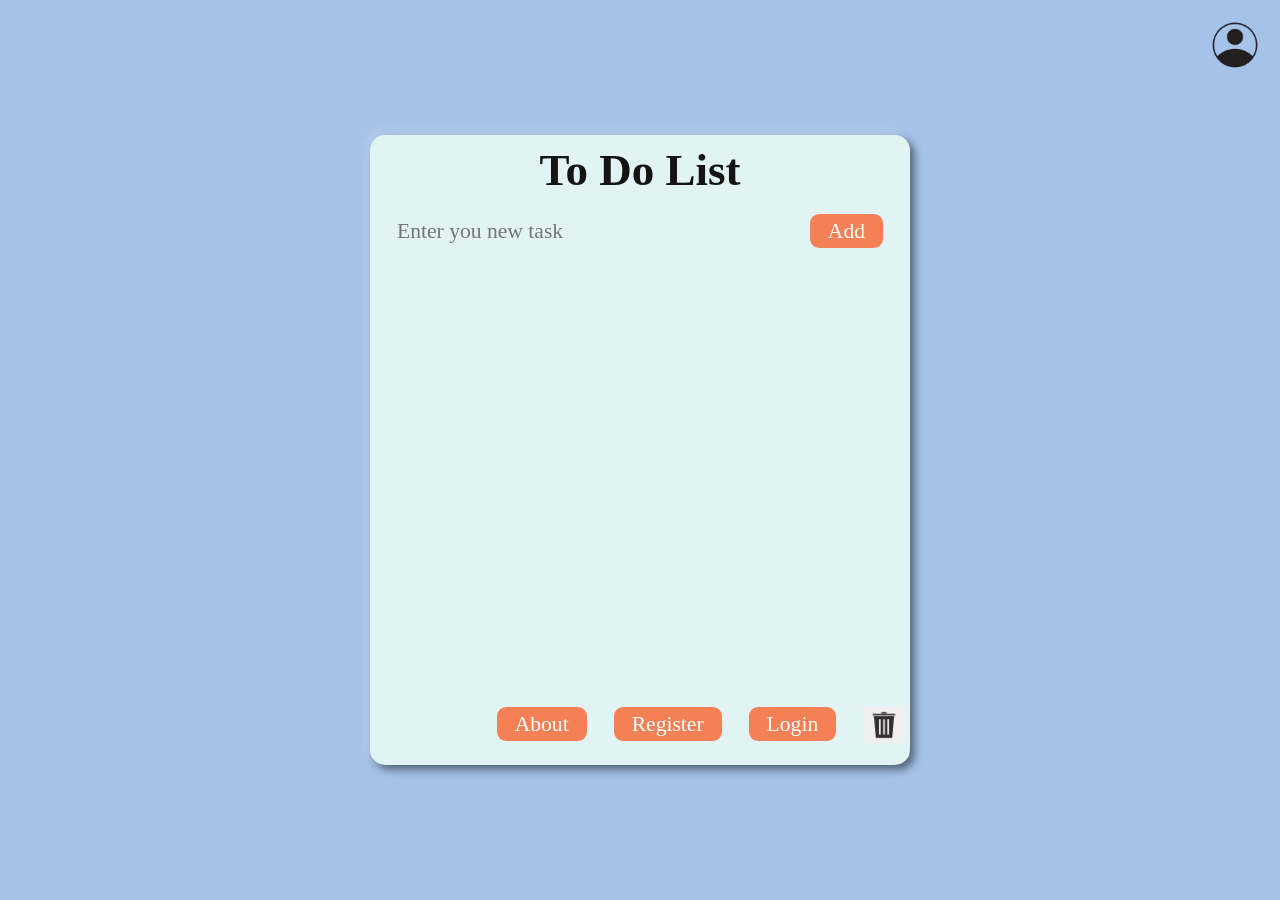
<file: to_do_list_frontend/index.html>
<!doctype html>
<html lang="en">
  <head>
    <meta charset="UTF-8" />
    <meta name="viewport" content="width=device-width, initial-scale=1.0" />
    <title>To Do List</title>
    <link rel="stylesheet" href="src/css/main.css" />
    <link rel="icon" href="src/icons/site_logo.png" />
  </head>
  <body>
    <a href="src/pages/account.html">
      <div class="account_section">
        <div class="user_icon_holder">
          <img src="src/icons/user_icon.png" id="user_icon" />
        </div>
      </div>
    </a>
    <div class="to_do_app">
      <div class="heading_container">
        <h1 id="heading">To Do List</h1>
      </div>

      <div class="toolbar">
        <input id="task_feild" type="input" placeholder="Enter you new task" />
        <button id="add_task">Add</button>
      </div>

      <div class="task_list"></div>

      <div class="extra_tools">
        <a href="src/pages/about.html">
          <button id="about_button">About</button>
        </a>
        <a href="src/pages/register_user.html">
          <button id="register_user">Register</button>
        </a>

        <a href="src/pages/login_user.html">
          <button id="login_user">Login</button>
        </a>

        <button id="delete_tasks">
          <img id="dustbin_icon" src="src/icons/dustbin.png" alt="del" />
        </button>
      </div>
    </div>
    <script src="src/javascript/app.js" type="module"></script>
  </body>
</html>
</file>
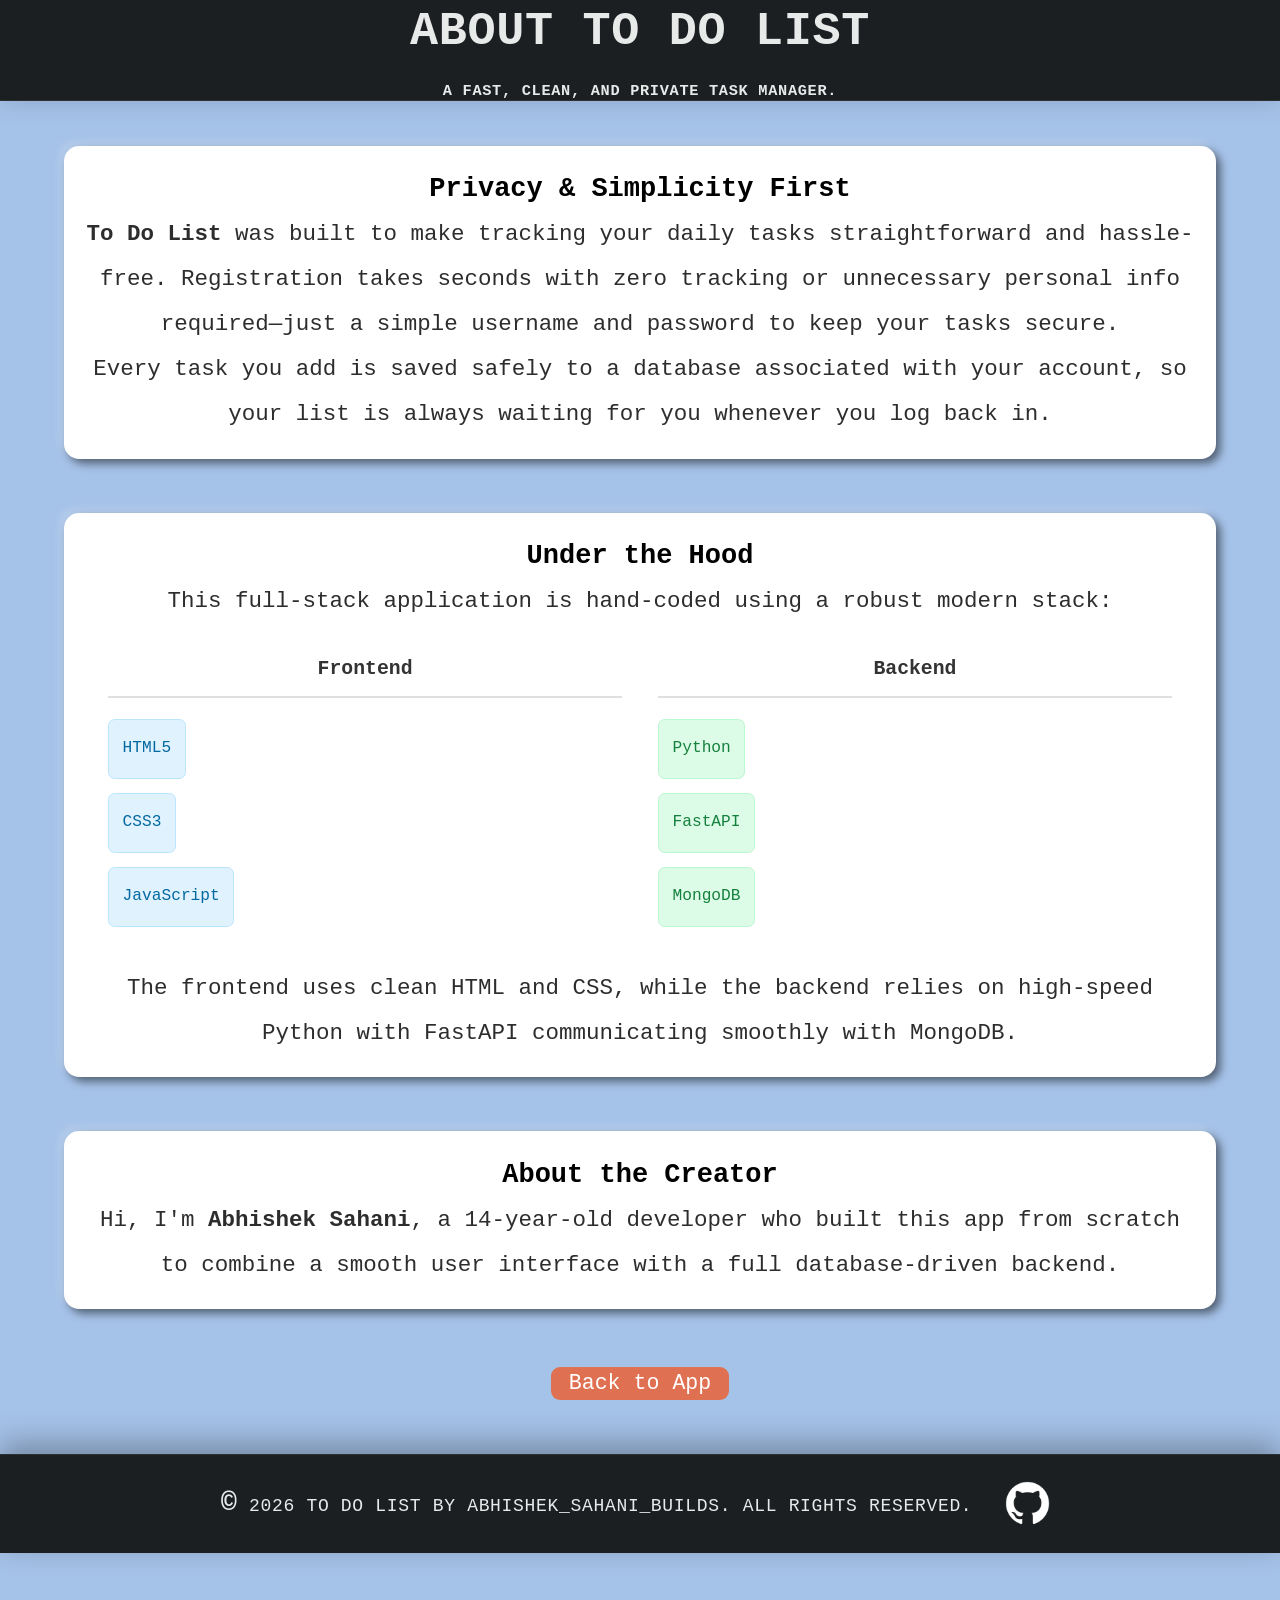
<file: to_do_list_frontend/src/pages/about.html>
<!doctype html>
<html lang="en">
  <head>
    <meta charset="UTF-8" />
    <meta name="viewport" content="width=device-width, initial-scale=1.0" />
    <title>About</title>
    <link rel="stylesheet" href="../css/about_page.css" />
    <link rel="icon" href="../icons/site_logo.png" />
  </head>
  <body>
    <header class="hero">
      <h1 id="title">About To Do List</h1>
      <p id="mini_title">A fast, clean, and private task manager.</p>
    </header>
    <main>
      <section class="card">
        <h2 class="card_head">Privacy & Simplicity First</h2>
        <p class="text">
          <strong>To Do List</strong> was built to make tracking your daily
          tasks straightforward and hassle-free. Registration takes seconds with
          zero tracking or unnecessary personal info required—just a simple
          username and password to keep your tasks secure.
        </p>
        <p class="text">
          Every task you add is saved safely to a database associated with your
          account, so your list is always waiting for you whenever you log back
          in.
        </p>
      </section>

      <section class="card">
        <h2 class="card_head">Under the Hood</h2>
        <p class="text">
          This full-stack application is hand-coded using a robust modern stack:
        </p>
        <div class="tech-tags">
          <div class="tag_section" id="tag_section_f">
            <span class="tag_head">Frontend</span>
            <span class="tag">HTML5</span>
            <span class="tag">CSS3</span>
            <span class="tag">JavaScript</span>
          </div>
          <div class="tag_section" id="tag_section_b">
            <span class="tag_head">Backend</span>
            <span class="tag">Python</span>
            <span class="tag">FastAPI</span>
            <span class="tag">MongoDB</span>
          </div>
        </div>
        <p class="text" style="margin-top: 1rem">
          The frontend uses clean HTML and CSS, while the backend relies on
          high-speed Python with FastAPI communicating smoothly with MongoDB.
        </p>
      </section>

      <section class="card">
        <h2 class="card_head">About the Creator</h2>
        <p class="text">
          Hi, I'm <strong>Abhishek Sahani</strong>, a 14-year-old developer who
          built this app from scratch to combine a smooth user interface with a
          full database-driven backend.
        </p>
      </section>

      <div class="cta_container">
        <a href="../../index.html" class="btn">
          <button id="back_button">Back to App</button>
        </a>
      </div>
    </main>

    <footer>
      <p id="copyright_text">
        <b style="font-size: 3vh">©</b> 2026 To Do List by
        abhishek_sahani_builds. All rights reserved.
      </p>
      <div class="github_logo_holder">
        <a
          href="https://www.github.com/AbhishekSahaniBuilds"
          target="_blank"
          rel="noopener noreferrer"
          ><img id="github_logo" src="../icons/github_logo.png"
        /></a>
      </div>
    </footer>
  </body>
</html>
</file>
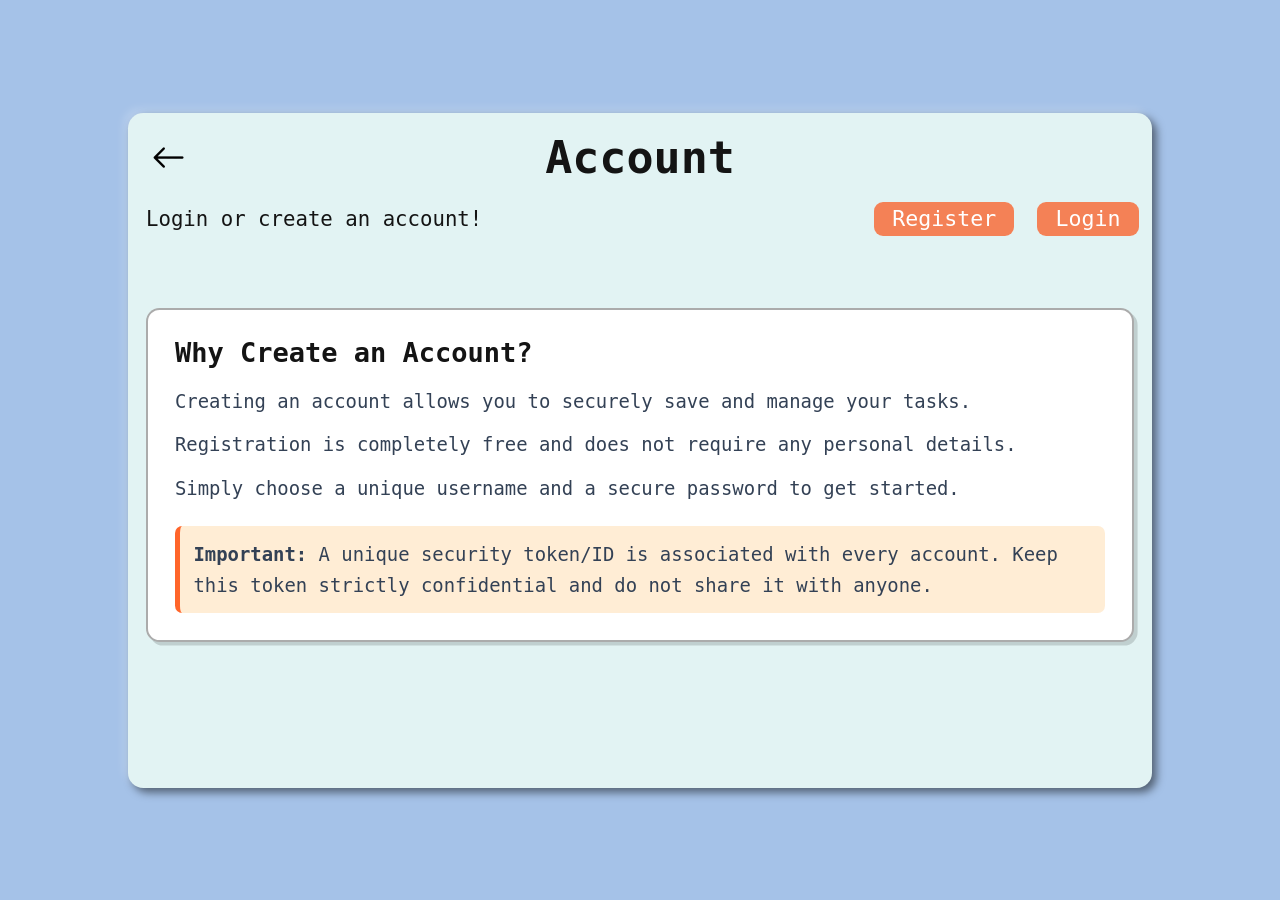
<file: to_do_list_frontend/src/pages/account.html>
<!doctype html>
<html lang="en">
  <head>
    <meta charset="UTF-8" />
    <meta name="viewport" content="width=device-width, initial-scale=1.0" />
    <title>Account</title>
    <link rel="stylesheet" href="../css/account_page.css" />
    <link rel="icon" href="../css/account_page.css" />
  </head>
  <body>
    <div class="container">
      <section class="top_section">
        <div class="back_icon_holder">
          <a href="../../index.html"
            ><img src="../icons/back_icon.png" id="back_icon"
          /></a>
        </div>
        <h1 id="title">Account</h1>
      </section>
      <section class="account_section">
        <span class="account_info_section">
          <p id="account_info"></p>
        </span>
        <span class="account_button">
          <a href="register_user.html">
            <button id="register_user">Register</button>
          </a>

          <a href="login_user.html">
            <button id="login_user">Login</button>
          </a>

          <button id="logout_user">Logout</button>
        </span>
      </section>

      <section class="account_information_section">
        <div class="username_container">
          <pre id="username_text">Username: </pre>
          <span id="username_holder"></span>
        </div>
        <button id="change_password">Change Password</button>
      </section>
      <section class="why_account_section">
        <div class="why_text">
          <h2>Why Create an Account?</h2>
          <p>
            Creating an account allows you to securely save and manage your
            tasks.
          </p>
          <p>
            Registration is completely free and does not require any personal
            details.
          </p>
          <p>
            Simply choose a unique username and a secure password to get
            started.
          </p>
          <div class="security-notice">
            <p>
              <strong>Important:</strong> A unique security token/ID is
              associated with every account. Keep this token strictly
              confidential and do not share it with anyone.
            </p>
          </div>
        </div>
      </section>
      <section class="bottom_section">
        <button id="delete_account">Delete Account</button>
      </section>
    </div>
    <script type="module" src="../javascript/account_manager.js" defer></script>
  </body>
</html>
</file>
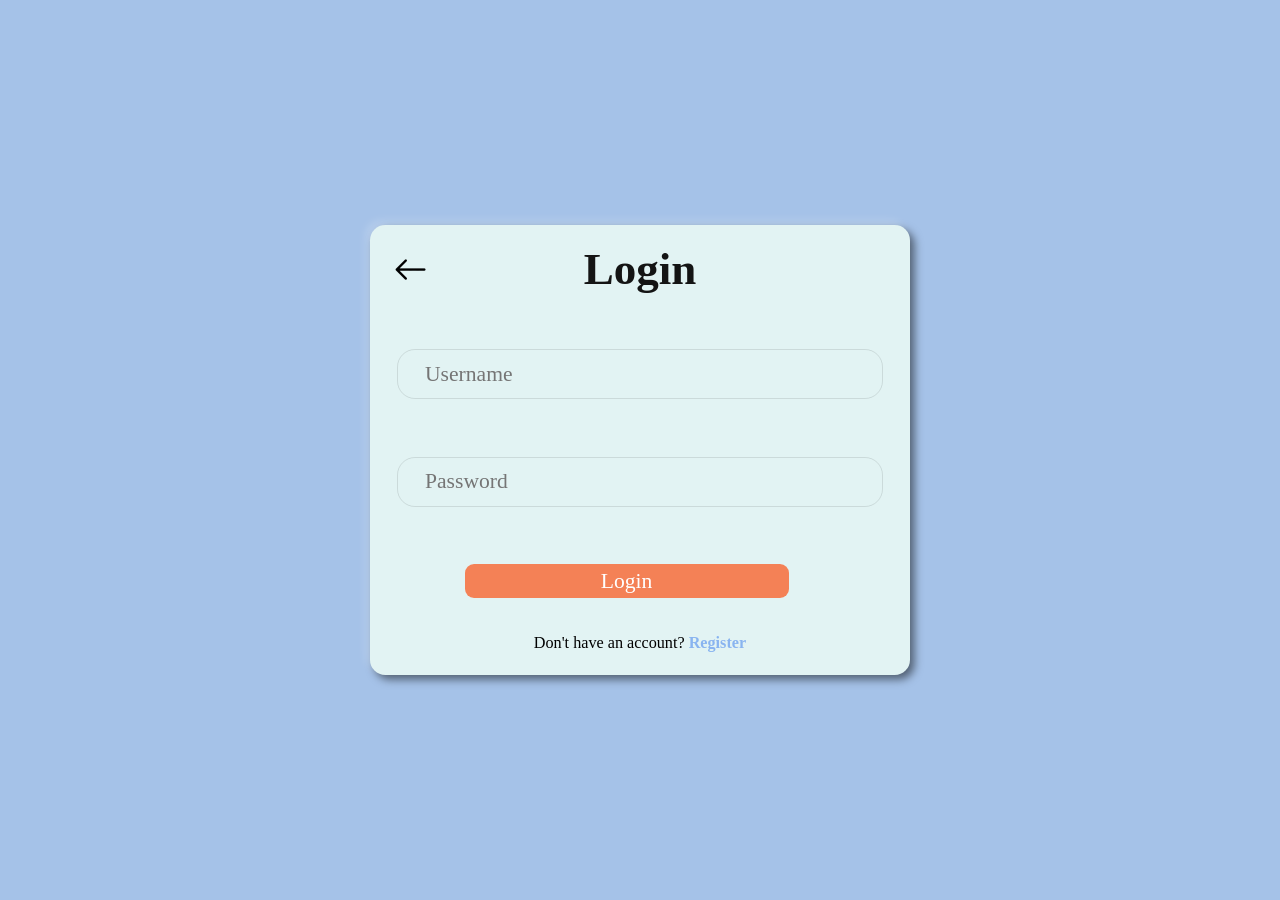
<file: to_do_list_frontend/src/pages/login_user.html>
<!doctype html>
<html lang="en">
  <head>
    <meta charset="UTF-8" />
    <meta name="viewport" content="width=device-width, initial-scale=1.0" />
    <title>Login</title>
    <link rel="stylesheet" href="../css/login_page.css" />
    <link rel="icon" href="../icons/site_logo.png" />
  </head>
  <body>
    <div class="container">
      <div class="top_container">
        <div class="back_icon_holder">
          <a href="../../index.html"
            ><img src="../icons/back_icon.png" id="back_icon"
          /></a>
        </div>
        <h1 id="title">Login</h1>
      </div>
      <form class="login">
        <input
          type="text"
          placeholder="Username"
          class="input"
          id="username_input"
        />
        <p class="form_error" id="username_error"></p>

        <input
          type="password"
          placeholder="Password"
          class="input"
          id="password_input"
        />
        <p class="form_error" id="password_error"></p>

        <button type="submit" id="submit_button">Login</button>
      </form>
      <p class="register_para">
        Don't have an account?
        <b
          ><a href="./register_user.html" id="register_page_link"
            >Register</a
          ></b
        >
      </p>
    </div>
    <script
      type="module"
      src="../javascript/login_register_user/login_user.js"
    ></script>
  </body>
</html>
</file>
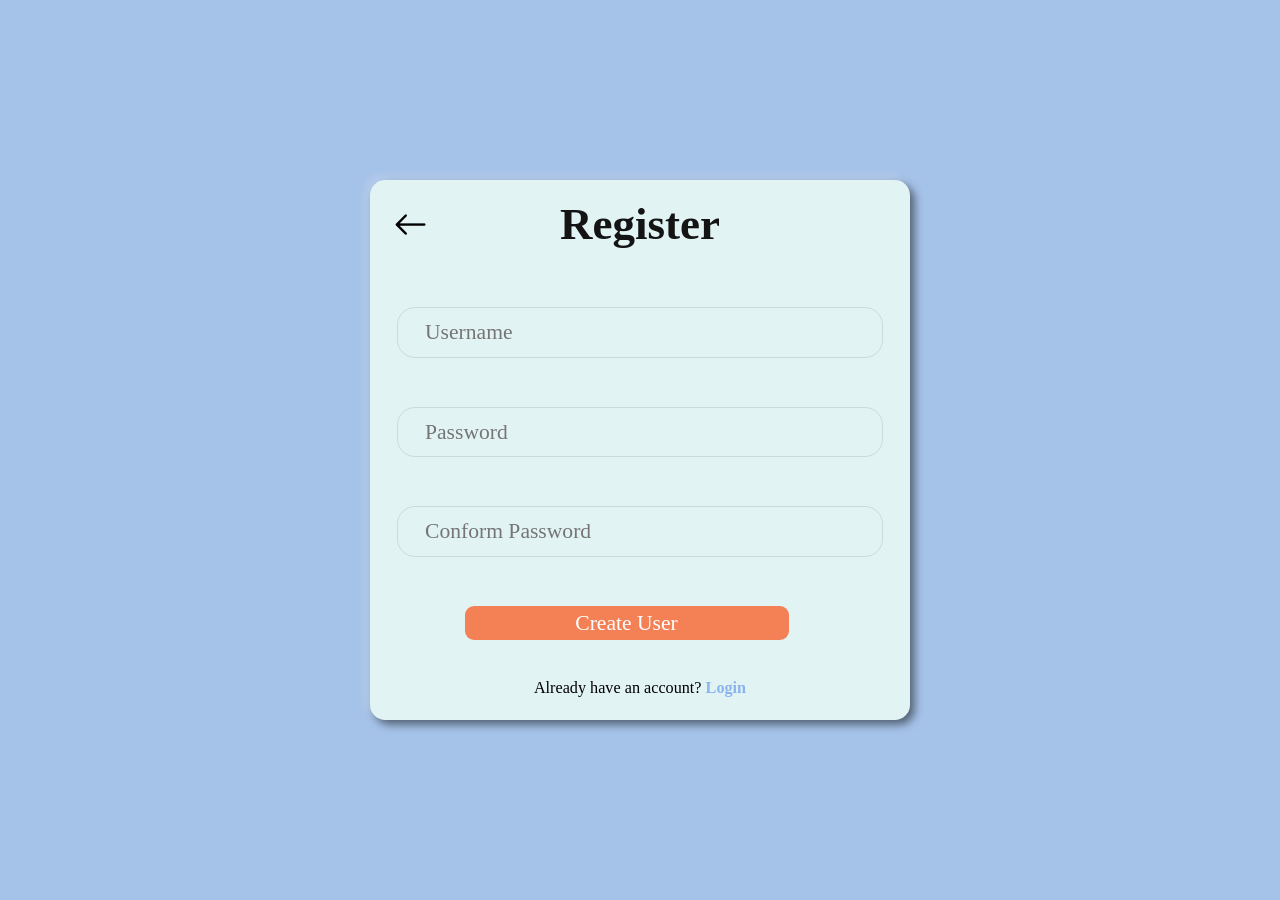
<file: to_do_list_frontend/src/pages/register_user.html>
<!doctype html>
<html lang="en">
  <head>
    <meta charset="UTF-8" />
    <meta name="viewport" content="width=device-width, initial-scale=1.0" />
    <title>Register User</title>
    <link rel="stylesheet" href="../css/register_page.css" />
    <link rel="icon" href="../icons/site_logo.png" />
  </head>
  <body>
    <div class="container">
      <div class="top_container">
        <div class="back_icon_holder">
          <a href="../../index.html"
            ><img src="../icons/back_icon.png" id="back_icon"
          /></a>
        </div>
        <h1 id="title">Register</h1>
      </div>
      <form class="register">
        <input
          type="text"
          placeholder="Username"
          class="input"
          id="username_input"
        />
        <p class="form_error" id="username_error"></p>
        <input
          type="password"
          placeholder="Password"
          class="input"
          id="password_input"
        />
        <p class="form_error" id="password_error"></p>
        <input
          type="password"
          placeholder="Conform Password"
          class="input"
          id="conform_password_input"
        />
        <p class="form_error" id="conform_password_error"></p>
        <button type="submit" id="submit_button">Create User</button>
      </form>
      <p class="login_para">
        Already have an account?
        <b><a href="./login_user.html" id="login_page_link">Login</a></b>
      </p>
    </div>
    <script
      type="module"
      src="../javascript/login_register_user/register_user.js"
    ></script>
  </body>
</html>
</file>
<file: to_do_list_frontend/src/css/main.css>
* {
  margin: 0;
  padding: 0;
  border: none;
  box-sizing: border-box;
  text-align: center;
  font-family: Jetbrains mono;
}
input:focus {
  outline: none;
}

body {
  background-color: #a5c2e8;
  width: 100vw;
  height: 100vh;

  display: flex;
  flex-direction: column;
  justify-content: center;
  align-items: center;
}
a {
  text-decoration: none;
}
.account_section {
  display: flex;
  position: absolute;
  top: 0;
  right: 0;
  align-items: center;
  justify-content: center;
}
.user_icon_holder {
  width: 10vh;
  height: 10vh;
}
#user_text {
  font-weight: bolder;
  color: black;
}

#user_icon {
  width: 100%;
  height: 100%;
  object-fit: fill;
  cursor: pointer;
}

.to_do_app {
  display: flex;
  flex-direction: column;
  width: 60vmin;
  min-height: 70vmin;
  height: auto;
  background-color: #e2f3f3;
  box-shadow:
    0.5vmin 0.5vmin 1vmin rgba(0, 0, 0, 0.5),
    -0.5vmin -0.5vmin 1vmin rgba(255, 255, 255, 0.2);

  border-radius: 1.7vmin;

  align-items: stretch;
  padding-bottom: 2.4vmin;
}
.heading_container {
  margin: 1vmin auto 1vmin;
  background: transparent;
}
#heading {
  font-weight: bolder;
  font-size: 5vmin;
  color: rgb(20, 20, 20);
}

.toolbar {
  margin-top: 1vmin;
  display: flex;
  justify-content: space-between;
}
#task_feild {
  padding-left: 3vmin;
  text-align: left;
  background: transparent;
  font-size: 2.4vmin;
}
#add_task {
  background-color: rgba(255, 68, 0, 0.644);
  color: white;
  font-size: 2.4vmin;
  margin-right: 3vmin;
  padding: 0.5vmin;
  padding-right: 2vmin;
  padding-left: 2vmin;
  border-radius: 1vmin;
  cursor: pointer;
}
.task_list {
  align-items: flex-start;
  display: flex;
  flex-direction: column;
  margin-top: 1vmin;
  border-radius: 1.7vmin;
  min-height: auto;
  height: auto;
  width: 100%;
  box-sizing: border-box;
  padding: 0.3vmin;
}
.extra_tools {
  align-self: center;
  width: 98%;
  margin-top: auto;
  display: flex;
  justify-content: flex-end;
}
#about_button {
  background-color: rgba(255, 68, 0, 0.644);
  color: white;
  font-size: 2.4vmin;
  margin-right: 3vmin;
  padding: 0.5vmin;
  padding-right: 2vmin;
  padding-left: 2vmin;
  border-radius: 1vmin;
  cursor: pointer;
}
#register_user {
  background-color: rgba(255, 68, 0, 0.644);
  color: white;
  font-size: 2.4vmin;
  margin-right: 3vmin;
  padding: 0.5vmin;
  padding-right: 2vmin;
  padding-left: 2vmin;
  border-radius: 1vmin;
  cursor: pointer;
}
#login_user {
  background-color: rgba(255, 68, 0, 0.644);
  color: white;
  font-size: 2.4vmin;
  margin-right: 3vmin;
  padding: 0.5vmin;
  padding-right: 2vmin;
  padding-left: 2vmin;
  border-radius: 1vmin;
  cursor: pointer;
}
#delete_tasks {
  height: 4vmin;
  width: 4.6vmin;
  overflow: hidden;
}
#dustbin_icon {
  width: 100%;
  height: 100%;
  object-fit: fill;
  cursor: pointer;
}
#dustbin_icon.is_active {
  filter: invert(13%) sepia(92%) saturate(7477%) hue-rotate(359deg)
    brightness(97%) contrast(116%);
}

/* All tasks will fall in these classes*/
.tasks {
  display: block;
  padding-left: 2vmin;
  font-size: 2.3vmin;
  cursor: pointer;
}

.completed_tasks {
  color: rgba(0, 0, 0, 0.6);
  display: block;
  padding-left: 2vmin;
  font-size: 2.3vmin;
  text-decoration: line-through;
  cursor: pointer;
}
</file>
<file: to_do_list_frontend/src/css/about_page.css>
* {
  margin: 0;
  padding: 0;
  border: none;
  box-sizing: border-box;
  text-align: center;
  font-family: "JetBrains Mono", monospace;
}

input:focus {
  outline: none;
}

body {
  background-color: #a5c2e8;
  min-height: 100vh;
  display: flex;
  flex-direction: column;
}

a {
  text-decoration: none;
}

main {
  display: flex;
  flex-direction: column;
  gap: 6vmin;
  justify-content: center;
  align-items: center;
  padding-top: 5vh;
  line-height: 5vmin;
  flex: 1 0 auto;
}
.hero {
  width: 100%;
  min-height: 11vh;
  flex-shrink: 0;

  display: flex;
  flex-direction: column;
  align-items: center;
  justify-content: space-around;
  gap: 1.5rem;

  color: rgba(255, 255, 255, 0.9);
  font-size: 0.85rem;
  letter-spacing: 0.05em;
  text-transform: uppercase;

  background-color: #1b1f22;
  backdrop-filter: blur(12px);
  -webkit-backdrop-filter: blur(12px);

  border-bottom: 1px solid rgba(255, 255, 255, 0.08);
  box-shadow: 0 -10px 30px rgba(0, 0, 0, 0.3);

  padding: 0 2rem;
}
#title {
  font-weight: bolder;
  margin-top: 0.5vh;
  font-size: 5.2vmin;
  color: rgba(255, 255, 255, 0.9);
}

#mini_title {
  font-weight: bolder;
  font-size: 1.7vmin;
  color: rgba(255, 255, 255, 0.9);
}

.card {
  background-color: white;
  width: 90%;
  box-shadow:
    0.5vmin 0.5vmin 1vmin rgba(0, 0, 0, 0.5),
    -0.5vmin -0.5vmin 1vmin rgba(255, 255, 255, 0.2);
  border-radius: 1.7vmin;
  align-items: stretch;
  padding: 2.4vmin;
}

#back_button {
  margin-bottom: 6vmin;
  background-color: rgba(255, 68, 0, 0.644);
  color: white;
  font-size: 2.4vmin;
  padding: 0.5vmin 2vmin;
  border-radius: 1vmin;
  cursor: pointer;
}
.text {
  color: rgba(0, 0, 0, 0.822);
  font-size: 2.5vmin;
}
.card_head {
  font-size: 3vmin;
}
.tech-tags {
  display: flex;
  flex-direction: row;
  flex-wrap: wrap;
  gap: 4vmin;
  padding: 2.5vmin;
  border-radius: 1vmin;
}

.tag_section {
  display: flex;
  flex-direction: column;
  align-items: flex-start;
  gap: 1.5vmin;
  flex: 1;
}

.tag_head {
  font-weight: bold;
  font-size: 2.2vmin;
  color: #333;
  border-bottom: 0.25vmin solid #e0e0e0;
  padding-bottom: 0.5vmin;
  width: 100%;
  margin-bottom: 0.75vmin;
}

.tag {
  font-size: 1.8vmin;
  padding: 0.75vmin 1.5vmin;
  border-radius: 0.75vmin;
  font-weight: 500;
  width: fit-content;
}

#tag_section_f .tag {
  background-color: #e0f2fe;
  color: #0369a1;
  border: 0.15vmin solid #bae6fd;
}

#tag_section_b .tag {
  background-color: #dcfce7;
  color: #15803d;
  border: 0.15vmin solid #bbf7d0;
}

footer {
  width: 100%;
  min-height: 11vh;
  flex-shrink: 0;

  display: flex;
  align-items: center;
  justify-content: center;
  gap: 1.5rem;

  color: rgba(255, 255, 255, 0.9);
  font-size: 0.85rem;
  letter-spacing: 0.05em;
  text-transform: uppercase;

  background-color: #1b1f22;
  backdrop-filter: blur(12px);
  -webkit-backdrop-filter: blur(12px);

  border-top: 1px solid rgba(255, 255, 255, 0.08);
  box-shadow: 0 -10px 30px rgba(0, 0, 0, 0.3);

  padding: 0 2rem;
  box-sizing: border-box;
}
#copyright_text {
  font-size: 2vmin;
}

.github_logo_holder {
  width: 7vh;
  height: 7vh;
  display: flex;
  justify-content: center;
}

#github_logo {
  width: 100%;
  height: 100%;
  object-fit: contain;
}
</file>
<file: to_do_list_frontend/src/css/account_page.css>
* {
  margin: 0;
  padding: 0;
  border: none;
  box-sizing: border-box;
  text-align: center;
  font-family: "JetBrains Mono", monospace;
}

input:focus {
  outline: none;
}

body {
  background-color: #a5c2e8;
  width: 100vw;
  height: 100vh;
  display: flex;
  flex-direction: column;
  justify-content: center;
  align-items: center;
  overflow: hidden;
}

a {
  text-decoration: none;
}

.container {
  display: flex;
  flex-direction: column;
  width: 80vw;
  min-height: 75vh;
  height: auto;
  background-color: #e2f3f3;
  box-shadow:
    0.5vmin 0.5vmin 1vmin rgba(0, 0, 0, 0.5),
    -0.5vmin -0.5vmin 1vmin rgba(255, 255, 255, 0.2);
  border-radius: 1.7vmin;
  align-items: stretch;
  padding-bottom: 2.4vmin;
}

.top_section {
  margin: 1vmin auto 1vmin;
  width: 100%;
  display: grid;
  grid-template-columns: 1fr auto 1fr;
  align-items: center;
  padding: 1vmin 2vmin;
}

.back_icon_holder {
  height: 5vmin;
  width: 5vmin;
  grid-column: 1;
  justify-self: start;
}

#back_icon {
  width: 100%;
  height: 100%;
  object-fit: contain;
  cursor: pointer;
}

#title {
  font-weight: bolder;
  font-size: 5vmin;
  grid-column: 2;
  justify-self: center;
  margin: 0;
  text-align: center;
  color: rgb(20, 20, 20);
}

.account_section {
  display: flex;
  justify-content: space-between;
  align-items: center;
  flex-direction: row;
}

#register_user,
#login_user {
  background-color: rgba(255, 68, 0, 0.644);
  color: white;
  font-size: 2.4vmin;
  margin-right: 1.5vmin;
  padding: 0.5vmin 2vmin;
  border-radius: 1vmin;
  cursor: pointer;
}

#logout_user,
#delete_account {
  background-color: rgba(255, 8, 0, 0.644);
  color: white;
  font-size: 2.4vmin;
  margin-right: 1.5vmin;
  padding: 0.5vmin 2vmin;
  border-radius: 1vmin;
  cursor: pointer;
}

.account_info_section {
  padding-left: 2vh;
}

#account_info {
  font-size: 2.3vmin;
  color: rgb(20, 20, 20);
}

.account_information_section {
  position: relative;
  display: flex;
  justify-content: space-between;
  align-items: center;
  top: 2vmin;
  width: 100%;
}

.username_container {
  position: relative;
  top: 2vmin;
  display: flex;
  padding-left: 2vh;
  align-items: center;
}

#username_text,
#username_holder {
  font-size: 2.3vmin;
  color: rgb(20, 20, 20);
  margin: 0;
}

#change_password {
  position: absolute;
  right: 2vh;
  background-color: rgba(255, 68, 0, 0.644);
  color: white;
  font-size: 2.4vmin;
  padding: 0.5vmin 2vmin;
  border-radius: 1vmin;
  cursor: pointer;
  border: none;
}

.why_account_section {
  position: relative;
  top: 8vmin;
  width: 100%;
  display: flex;
  justify-content: flex-start;
  padding: 0 2vmin;
}

.why_text {
  width: 100%;
  max-width: 100%;
  padding: 3vmin;
  background-color: #ffffff;
  border: 0.3vmin solid #6968688e;
  border-radius: 1.5vmin;
  box-shadow: 0.4vmin 0.4vmin 0 rgba(0, 0, 0, 0.15);
}

.why_text h2,
.why_text p,
.why_text .security-notice p {
  text-align: left !important;
}

.why_text h2 {
  font-size: 3vmin;
  font-weight: bold;
  color: #141414;
  margin-top: 0;
  margin-bottom: 2vmin;
}

.why_text p {
  font-size: 2.1vmin;
  line-height: 1.6;
  color: #334155;
  margin: 0 0 1.5vmin 0;
}

.why_text p:last-child {
  margin-bottom: 0;
}

.why_text .security-notice {
  color: #7c2d12;
  background-color: #ffedd5;
  padding: 1.5vmin;
  border-left: 0.6vmin solid rgba(255, 68, 0, 0.8);
  border-radius: 0.8vmin;
  margin-top: 2.5vmin;
}

.bottom_section {
  position: relative;
  top: 10vmin;
}
</file>
<file: to_do_list_frontend/src/css/login_page.css>
* {
  margin: 0;
  padding: 0;
  border: none;
  box-sizing: border-box;
  text-align: center;
  font-family: Jetbrains mono;
}
input:focus {
  outline: none;
}

body {
  background-color: #a5c2e8;
  width: 100vw;
  height: 100vh;

  display: flex;
  justify-content: center;
  align-items: center;
}
a {
  text-decoration: none;
}
.container {
  display: flex;
  flex-direction: column;
  justify-content: space-between;
  width: 60vmin;
  height: 50vmin;

  background-color: #e2f3f3;
  box-shadow:
    0.5vmin 0.5vmin 1vmin rgba(0, 0, 0, 0.5),
    -0.5vmin -0.5vmin 1vmin rgba(255, 255, 255, 0.2);

  border-radius: 1.7vmin;

  align-items: stretch;
  padding-bottom: 2.4vmin;
}
.login {
  display: flex;
  flex-direction: column;
  justify-content: space-between;
  padding-top: 4vmin;
  padding-bottom: 4vmin;
  height: 45vmin;
}
.input {
  align-self: center;
  text-align: left;
  width: 90%;
  height: 5.6vmin;
  border-radius: 2vmin;
  padding-left: 3vmin;
  background: transparent;
  font-size: 2.4vmin;
  border: 0.01px solid rgba(0, 0, 0, 0.1);
}
.form_error {
  color: red;
  text-align: left;
  padding-left: 3vmin;
}

.top_container {
  margin: 1vmin auto 1vmin;
  width: 100%;
  display: grid;
  grid-template-columns: 1fr auto 1fr;
  align-items: center;
  padding: 1vmin 2vmin;
}

.back_icon_holder {
  height: 5vmin;
  width: 5vmin;
  grid-column: 1;
  justify-self: start;
}

#back_icon {
  width: 100%;
  height: 100%;
  object-fit: contain;
  cursor: pointer;
}

#title {
  font-weight: bolder;
  font-size: 5vmin;
  grid-column: 2;
  justify-self: center;
  margin: 0;
  text-align: center;
  color: rgb(20, 20, 20);
}

.register_para {
  font-size: 1.8vmin;
  justify-self: flex-end;
}
#register_page_link {
  text-decoration: none;
  color: #89b4f0;
}

#submit_button {
  background-color: rgba(255, 68, 0, 0.644);
  color: white;
  align-self: center;
  width: 60%;
  font-size: 2.4vmin;
  margin-right: 3vmin;
  padding: 0.5vmin;
  padding-right: 2vmin;
  padding-left: 2vmin;
  border-radius: 1vmin;
  cursor: pointer;
}
</file>
<file: to_do_list_frontend/src/css/register_page.css>
* {
  margin: 0;
  padding: 0;
  border: none;
  box-sizing: border-box;
  text-align: center;
  font-family: Jetbrains mono;
}
input:focus {
  outline: none;
}

body {
  background-color: #a5c2e8;
  width: 100vw;
  height: 100vh;

  display: flex;
  justify-content: center;
  align-items: center;
}
a {
  text-decoration: none;
}

.container {
  display: flex;
  flex-direction: column;
  justify-content: space-between;
  width: 60vmin;
  min-height: 60vmin;
  height: auto;

  background-color: #e2f3f3;
  box-shadow:
    0.5vmin 0.5vmin 1vmin rgba(0, 0, 0, 0.5),
    -0.5vmin -0.5vmin 1vmin rgba(255, 255, 255, 0.2);

  border-radius: 1.7vmin;

  align-items: stretch;
  padding-bottom: 2.4vmin;
}
.register {
  display: flex;
  flex-direction: column;
  justify-content: space-between;
  padding-top: 4vmin;
  padding-bottom: 4vmin;
  height: 45vmin;
}
.input {
  align-self: center;
  text-align: left;
  width: 90%;
  height: 5.6vmin;
  border-radius: 2vmin;
  padding-left: 3vmin;
  background: transparent;
  font-size: 2.4vmin;
  border: 0.01px solid rgba(0, 0, 0, 0.1);
}
.form_error {
  color: red;
  text-align: left;
  padding-left: 3vmin;
}

.top_container {
  margin: 1vmin auto 1vmin;
  width: 100%;
  display: grid;
  grid-template-columns: 1fr auto 1fr;
  align-items: center;
  padding: 1vmin 2vmin;
}

.back_icon_holder {
  height: 5vmin;
  width: 5vmin;
  grid-column: 1;
  justify-self: start;
}

#back_icon {
  width: 100%;
  height: 100%;
  object-fit: contain;
  cursor: pointer;
}

#title {
  font-weight: bolder;
  font-size: 5vmin;
  grid-column: 2;
  justify-self: center;
  text-align: center;
  color: rgb(20, 20, 20);
}

.login_para {
  font-size: 1.8vmin;
  justify-self: flex-end;
}
#login_page_link {
  text-decoration: none;
  color: #89b4f0;
}

#submit_button {
  background-color: rgba(255, 68, 0, 0.644);
  color: white;
  align-self: center;
  width: 60%;
  font-size: 2.4vmin;
  margin-right: 3vmin;
  padding: 0.5vmin;
  padding-right: 2vmin;
  padding-left: 2vmin;
  border-radius: 1vmin;
  cursor: pointer;
}
</file>
